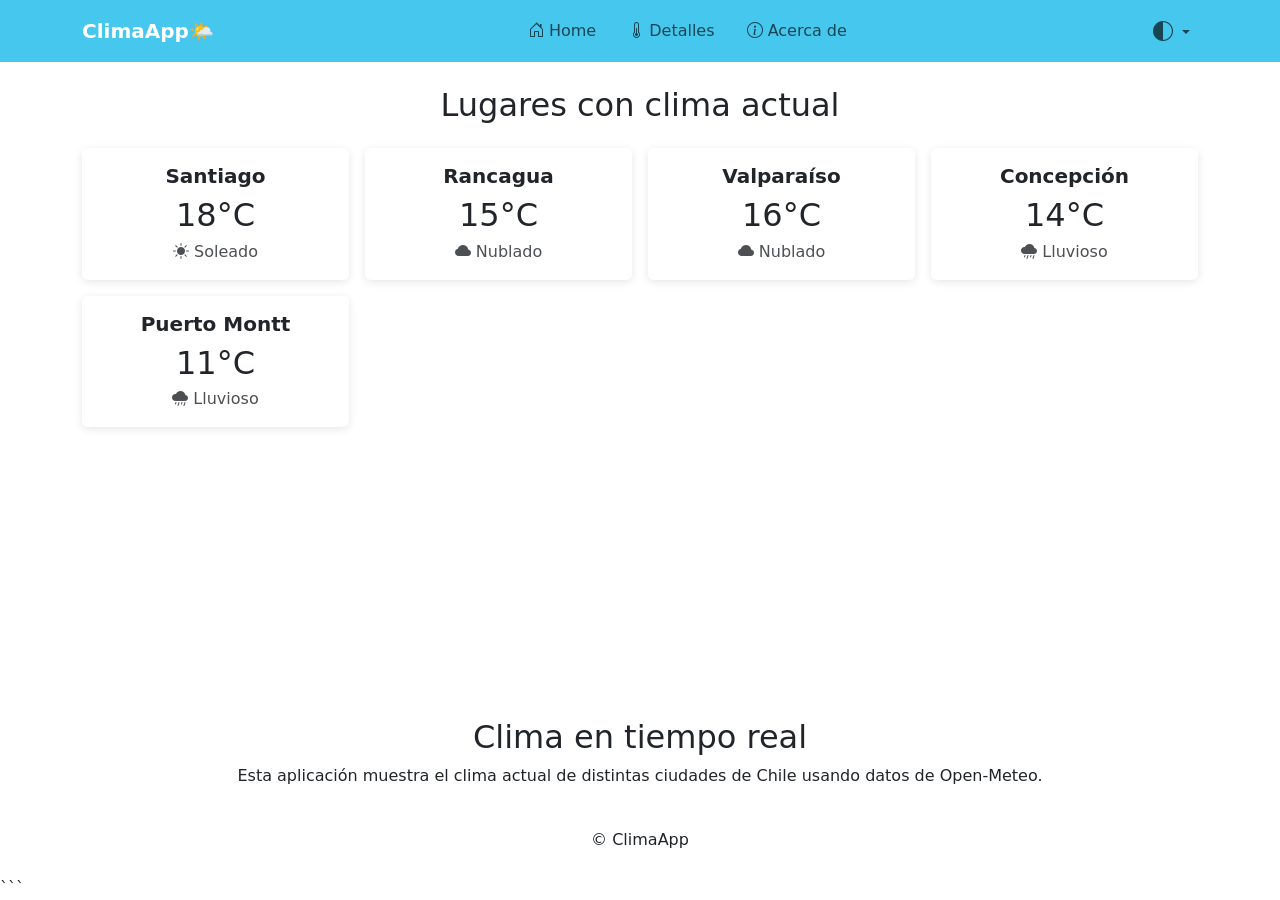
<file: index.html>
<!DOCTYPE html>
<html lang="es">

<head>
  <meta charset="UTF-8">
  <meta name="viewport" content="width=device-width, initial-scale=1.0">
  <title>App de Clima</title>

  <script>
    (function () {
      const savedTheme = localStorage.getItem("theme") || "light";
      document.documentElement.setAttribute("data-bs-theme", savedTheme);
    })();
  </script>

  <link href="https://cdn.jsdelivr.net/npm/bootstrap@5.3.8/dist/css/bootstrap.min.css" rel="stylesheet">

  <link rel="stylesheet"
    href="https://cdn.jsdelivr.net/npm/bootstrap-icons@1.11.3/font/bootstrap-icons.min.css">

  <script src="https://cdn.jsdelivr.net/npm/bootstrap@5.3.8/dist/js/bootstrap.bundle.min.js" defer></script>

  <script src="assets/data.js" defer></script>
  <script src="assets/main.js" defer></script>

  <link rel="stylesheet" href="scss/main.css">

</head>

<body class="d-flex flex-column min-vh-100">

  <header>

    <nav class="navbar navbar-expand-lg navbar-custom">

      <div class="container navbar__container">

        <a class="navbar-brand navbar__brand" href="index.html">
          ClimaApp🌤️
        </a>


        <button class="navbar-toggler" type="button" data-bs-toggle="collapse"
          data-bs-target="#navbarNav">

          <span class="navbar-toggler-icon"></span>

        </button>


        <div class="collapse navbar-collapse navbar__collapse" id="navbarNav">


          <ul class="navbar-nav mx-auto gap-3 navbar__nav">

            <li class="nav-item">
              <a class="nav-link" href="index.html">
                <i class="bi bi-house-door"></i> Home
              </a>
            </li>


            <li class="nav-item">
              <a class="nav-link" href="detalles.html">
                <i class="bi bi-thermometer-half"></i> Detalles
              </a>
            </li>


            <li class="nav-item">
              <a class="nav-link" href="acercade.html">
                <i class="bi bi-info-circle"></i> Acerca de
              </a>
            </li>


          </ul>


          <ul class="navbar-nav">

            <li class="nav-item dropdown">

              <a class="nav-link dropdown-toggle" data-bs-toggle="dropdown">
                <i class="bi bi-circle-half fs-5"></i>
              </a>


              <ul class="dropdown-menu dropdown-menu-end">

                <li>
                  <a class="dropdown-item" href="#" onclick="setTheme('dark')">
                    Modo Oscuro
                  </a>
                </li>


                <li>
                  <a class="dropdown-item" href="#" onclick="setTheme('light')">
                    Modo Claro
                  </a>
                </li>

              </ul>

            </li>

          </ul>


        </div>

      </div>

    </nav>

  </header>



  <main class="container py-4 flex-grow-1">

<h2 class="home-title mb-4">
    Lugares con clima actual
</h2>


    <div class="row g-3" id="cityGrid">

    </div>

</main>



  <section>

    <article class="text-center">

      <h2>
        Clima en tiempo real
      </h2>

      <p>
        Esta aplicación muestra el clima actual de distintas ciudades de Chile usando datos de Open-Meteo.
      </p>

    </article>

  </section>




  <footer class="text-center py-4 mt-auto">

    © ClimaApp

  </footer>



</body>

</html>
```
</file>
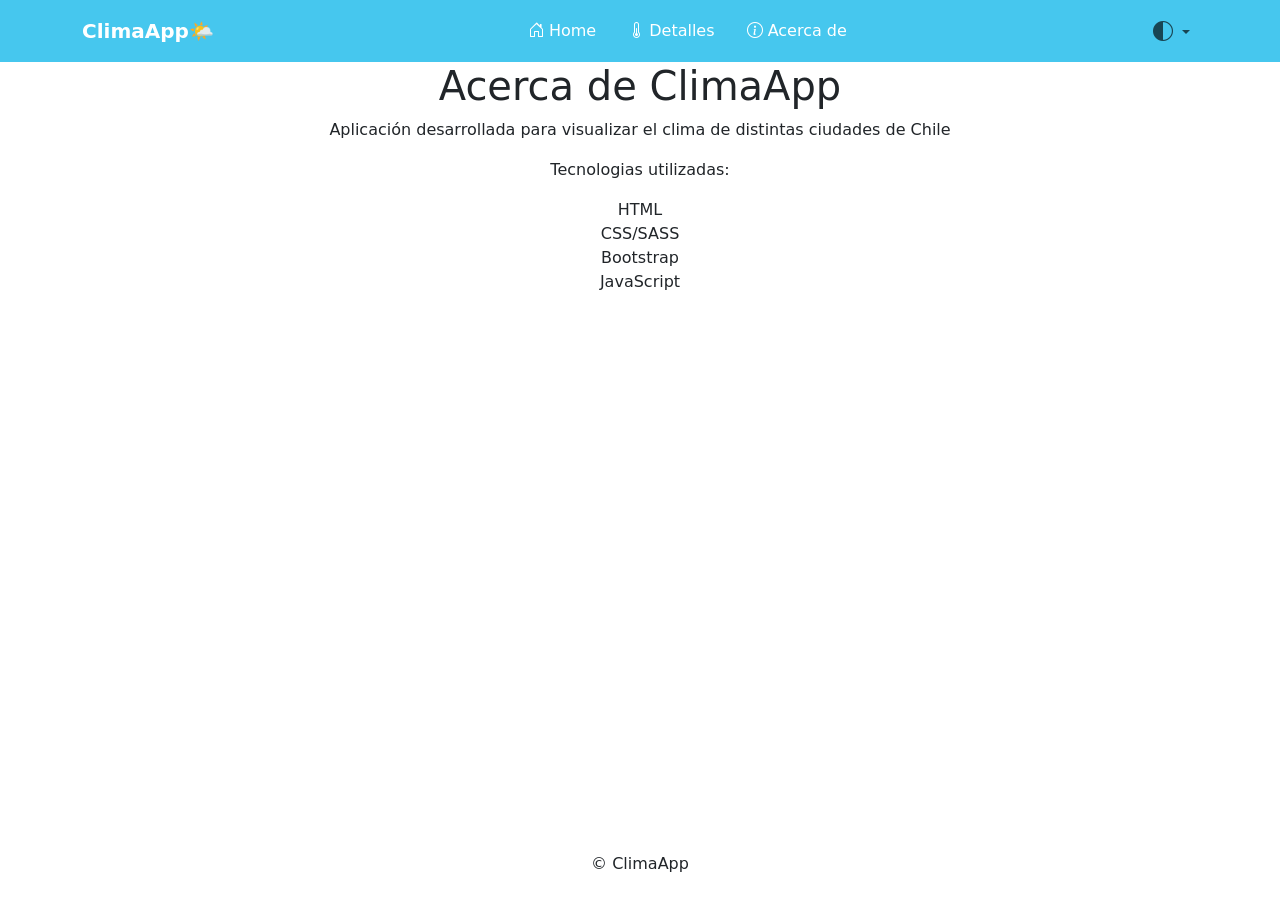
<file: acercade.html>
<!DOCTYPE html>
<html lang="es">

<head>
    <meta charset="UTF-8">
    <meta name="viewport" content="width=device-width, initial-scale=1.0">
    <title>Acerca de</title>
    <script>
        (function () {
            const savedTheme = localStorage.getItem("theme") || "light";
            document.documentElement.setAttribute("data-bs-theme", savedTheme);
        })();
    </script>
    <link href="https://cdn.jsdelivr.net/npm/bootstrap@5.3.8/dist/css/bootstrap.min.css" rel="stylesheet"
        integrity="sha384-sRIl4kxILFvY47J16cr9ZwB07vP4J8+LH7qKQnuqkuIAvNWLzeN8tE5YBujZqJLB" crossorigin="anonymous">
    <script src="https://cdn.jsdelivr.net/npm/bootstrap@5.3.8/dist/js/bootstrap.bundle.min.js"
        integrity="sha384-FKyoEForCGlyvwx9Hj09JcYn3nv7wiPVlz7YYwJrWVcXK/BmnVDxM+D2scQbITxI" crossorigin="anonymous"
        defer>
        </script>
    <link rel="stylesheet" href="https://cdn.jsdelivr.net/npm/bootstrap-icons@1.11.3/font/bootstrap-icons.min.css">
    <script src="assets/main.js" defer></script>
    <link rel="stylesheet" href="/scss/main.css">
</head>

<body class="d-flex flex-column min-vh-100">
    <header>
        <nav class="navbar navbar-expand-lg navbar-custom">
            <div class="container navbar__container">

                <!-- Brand -->
                <a class="navbar-brand navbar__brand" href="index.html">
                    ClimaApp🌤️
                </a>

                <!-- Toggle -->
                <button class="navbar-toggler" type="button" data-bs-toggle="collapse" data-bs-target="#navbarNav"
                    aria-controls="navbarNav" aria-expanded="false" aria-label="Toggle navigation">

                    <span class="navbar-toggler-icon"></span>
                </button>

                <!-- Menu -->
                <div class="collapse navbar-collapse navbar__collapse" id="navbarNav">

                    <ul class="navbar-nav mx-auto gap-3 navbar__nav">

                        <li class="nav-item navbar__item">
                            <a class="nav-link navbar__link" href="index.html">
                                <i class="bi bi-house-door"></i> Home
                            </a>
                        </li>

                        <li class="nav-item navbar__item">
                            <a class="nav-link navbar__link" href="detalles.html">
                                <i class="bi bi-thermometer-half"></i> Detalles
                            </a>
                        </li>

                        <li class="nav-item navbar__item">
                            <a class="nav-link navbar__link" href="acercade.html">
                                <i class="bi bi-info-circle"></i> Acerca de
                            </a>
                        </li>

                    </ul>

                    <!-- Theme -->
                    <ul class="navbar-nav navbar__theme">
                        <li class="nav-item dropdown">

                            <a class="nav-link dropdown-toggle" data-bs-toggle="dropdown">
                                <i class="bi bi-circle-half fs-5"></i>
                            </a>

                            <ul class="dropdown-menu dropdown-menu-end">
                                <li><a class="dropdown-item" href="#" onclick="setTheme('dark')">Modo Oscuro</a></li>
                                <li><a class="dropdown-item" href="#" onclick="setTheme('light')">Modo Claro</a></li>
                            </ul>

                        </li>
                    </ul>

                </div>
            </div>
        </nav>
    </header>
    <main class="text-center">
    <h1>Acerca de ClimaApp</h1>

    <p>
        Aplicación desarrollada para visualizar el clima de distintas ciudades de Chile
    </p>

    <p>
        Tecnologias utilizadas:
    </p>
    <ul class="u-list-center">
        <li>HTML</li>
        <li>CSS/SASS</li>
        <li>Bootstrap</li>
        <li>JavaScript</li>
    </ul>
    </main>


    <footer class="text-center py-4 mt-auto">
        © ClimaApp
    </footer>

</body>

</html>
</file>
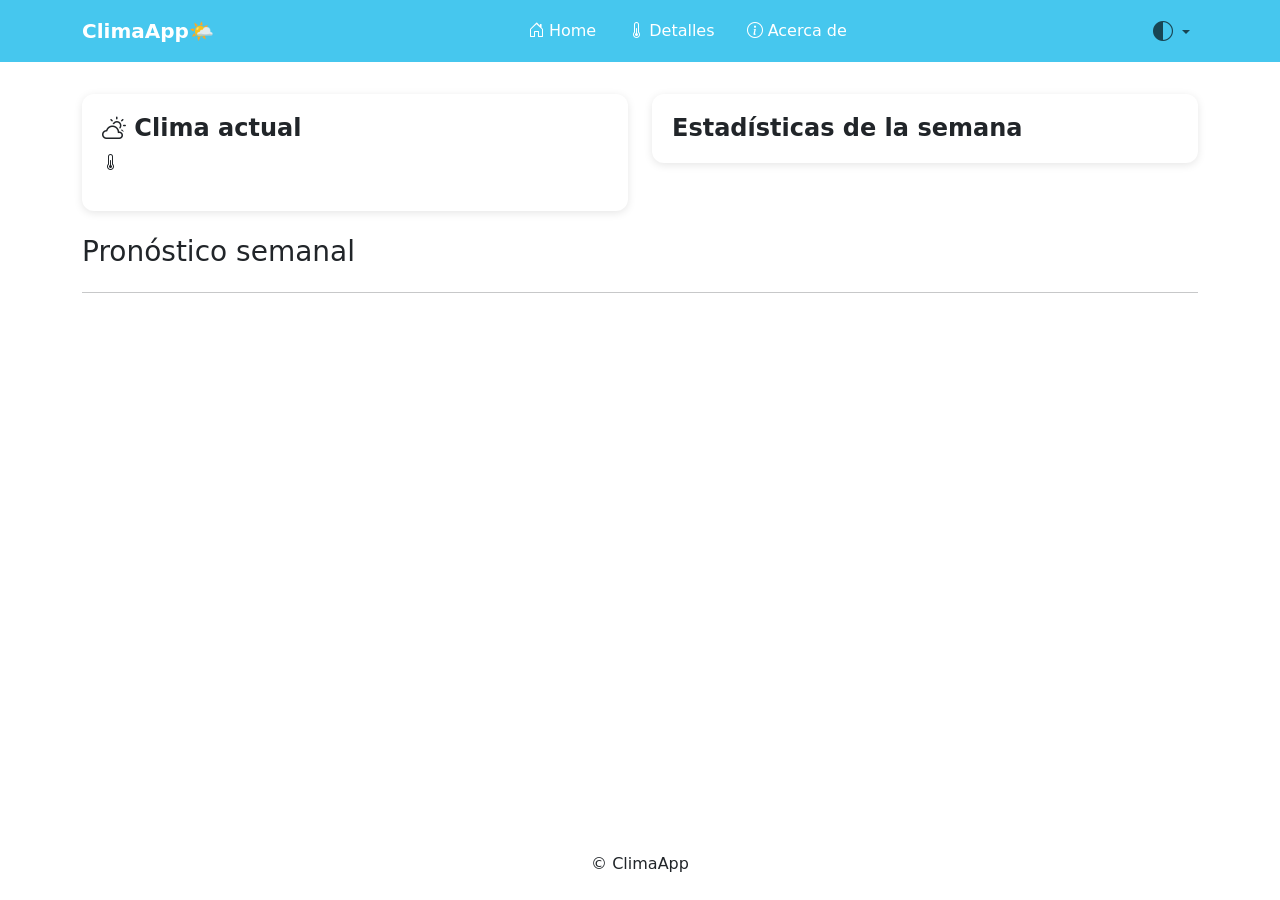
<file: detalles.html>
<!DOCTYPE html>
<html lang="es">

<head>
    <meta charset="UTF-8">
    <meta name="viewport" content="width=device-width, initial-scale=1.0">
    <title>Detalles</title>
    <script>
        (function () {
            const savedTheme = localStorage.getItem("theme") || "light";
            document.documentElement.setAttribute("data-bs-theme", savedTheme);
        })();
    </script>
    <link href="https://cdn.jsdelivr.net/npm/bootstrap@5.3.8/dist/css/bootstrap.min.css" rel="stylesheet"
        integrity="sha384-sRIl4kxILFvY47J16cr9ZwB07vP4J8+LH7qKQnuqkuIAvNWLzeN8tE5YBujZqJLB" crossorigin="anonymous">
    <script src="https://cdn.jsdelivr.net/npm/bootstrap@5.3.8/dist/js/bootstrap.bundle.min.js"
        integrity="sha384-FKyoEForCGlyvwx9Hj09JcYn3nv7wiPVlz7YYwJrWVcXK/BmnVDxM+D2scQbITxI" crossorigin="anonymous"
        defer>
        </script>
    <link rel="stylesheet" href="https://cdn.jsdelivr.net/npm/bootstrap-icons@1.11.3/font/bootstrap-icons.min.css">
    <script src="assets/data.js" defer></script>
    <script src="assets/main.js" defer></script>
    <link rel="stylesheet" href="/scss/main.css">
</head>

<body class="d-flex flex-column min-vh-100">
    <header>
        <nav class="navbar navbar-expand-lg navbar-custom">
            <div class="container navbar__container">

                <!-- Brand -->
                <a class="navbar-brand navbar__brand" href="index.html">
                    ClimaApp🌤️
                </a>

                <!-- Toggle -->
                <button class="navbar-toggler" type="button" data-bs-toggle="collapse" data-bs-target="#navbarNav"
                    aria-controls="navbarNav" aria-expanded="false" aria-label="Toggle navigation">

                    <span class="navbar-toggler-icon"></span>
                </button>

                <!-- Menu -->
                <div class="collapse navbar-collapse navbar__collapse" id="navbarNav">

                    <ul class="navbar-nav mx-auto gap-3 navbar__nav">

                        <li class="nav-item navbar__item">
                            <a class="nav-link navbar__link" href="index.html">
                                <i class="bi bi-house-door"></i> Home
                            </a>
                        </li>

                        <li class="nav-item navbar__item">
                            <a class="nav-link navbar__link" href="detalles.html">
                                <i class="bi bi-thermometer-half"></i> Detalles
                            </a>
                        </li>

                        <li class="nav-item navbar__item">
                            <a class="nav-link navbar__link" href="acercade.html">
                                <i class="bi bi-info-circle"></i> Acerca de
                            </a>
                        </li>

                    </ul>

                    <!-- Theme -->
                    <ul class="navbar-nav navbar__theme">
                        <li class="nav-item dropdown">

                            <a class="nav-link dropdown-toggle" data-bs-toggle="dropdown">
                                <i class="bi bi-circle-half fs-5"></i>
                            </a>

                            <ul class="dropdown-menu dropdown-menu-end">
                                <li><a class="dropdown-item" href="#" onclick="setTheme('dark')">Modo Oscuro</a></li>
                                <li><a class="dropdown-item" href="#" onclick="setTheme('light')">Modo Claro</a></li>
                            </ul>

                        </li>
                    </ul>

                </div>
            </div>
        </nav>
    </header>



    <main class="container py-4 flex-grow-1">

        <h2 id="cityName"></h2>

        <div class="row mb-4">
            <div class="col-md-6">
                <div class="weather-card">

                    <h4 class="weather-card__title">
                        <i class="bi bi-cloud-sun"></i>
                        Clima actual
                    </h4>


                    <h1 id="temp" class="weather-card__temperature"></h1>


                    <p class="weather-card__status">
                        <i class="bi bi-thermometer-half"></i>
                        <span id="estado"></span>
                    </p>

                </div>
            </div>

<div class="col-md-6">

    <div class="statistics-card">

        <h4 class="statistics-card__title">
            Estadísticas de la semana
        </h4>


        <div id="estadisticas" class="row g-3">

        </div>

    </div>

</div>
        </div>

        <h3>Pronóstico semanal</h3>

        <div class="row" id="pronostico"></div>

        <hr>



    </main>

    <footer class="text-center py-4 mt-auto">
        © ClimaApp
    </footer>



</body>

</html>
</file>
<file: scss/main.css>
.navbar__container {
  display: flex;
  align-items: center;
}

.city-grid__item {
  width: 100%;
}

.navbar {
  background-color: #46c7ee;
  color: white;
  transition: background-color 0.3s ease;
}

.navbar__brand {
  color: white !important;
  text-decoration: none;
  font-weight: 600;
}

.navbar__link {
  position: relative;
  font-weight: 500;
  transition: all 0.2s ease;
  padding: 8px 16px;
  border-radius: 8px;
  color: inherit;
}
.navbar__link:hover {
  background-color: rgba(255, 255, 255, 0.2);
  transform: translateY(-1px);
}

[data-bs-theme=dark] .navbar {
  background-color: #1f2937;
  box-shadow: 0 2px 10px rgba(0, 0, 0, 0.3);
}

.city-card {
  background-color: var(--bs-body-bg);
  padding: 16px;
  transition: transform 0.2s ease;
  box-shadow: 0 2px 8px rgba(0, 0, 0, 0.1);
}
.city-card:hover {
  transform: translateY(-5px);
}
.city-card__title {
  font-weight: 600;
  margin-bottom: 8px;
}
.city-card__icon {
  display: block;
  margin: 10px 0;
}
.city-card__temp {
  font-size: 2rem;
  margin: 5px 0;
}
.city-card__status {
  opacity: 0.8;
  margin: 0;
}

.weather-card {
  background-color: var(--bs-body-bg);
  border-radius: 12px;
  padding: 20px;
  box-shadow: 0 2px 8px rgba(0, 0, 0, 0.1);
}
.weather-card__title {
  font-weight: 600;
}
.weather-card__temperature {
  font-size: 3rem;
  font-weight: bold;
}

.statistics-card {
  background-color: var(--bs-body-bg);
  border-radius: 12px;
  padding: 20px;
  box-shadow: 0 2px 8px rgba(0, 0, 0, 0.1);
}
.statistics-card__title {
  font-weight: 600;
  margin-bottom: 1rem;
}
.statistics-card__item {
  padding: 10px;
  border-radius: 8px;
  background-color: rgba(0, 0, 0, 0.05);
  text-align: center;
}
.statistics-card__item h5 {
  font-size: 0.9rem;
  margin-bottom: 5px;
}
.statistics-card__item p {
  font-size: 1.4rem;
  font-weight: bold;
  margin: 0;
}
.statistics-card__summary {
  margin-top: 1rem;
  font-weight: 600;
  text-align: center;
}

.forecast-card {
  background-color: var(--bs-body-bg);
  border-radius: 12px;
  padding: 1rem;
  text-align: center;
  height: 100%;
  box-shadow: 0 2px 8px rgba(0, 0, 0, 0.1);
  transition: transform 0.2s ease;
}
.forecast-card:hover {
  transform: translateY(-5px);
}
.forecast-card__day {
  font-weight: 700;
  margin-bottom: 10px;
}
.forecast-card__icon {
  font-size: 2.5rem;
  margin: 10px 0;
}
.forecast-card__status {
  opacity: 0.8;
  margin-bottom: 10px;
}
.forecast-card__temperature {
  font-size: 1.1rem;
}
.forecast-card__temperature .min {
  opacity: 0.7;
}
.forecast-card__temperature .max {
  font-weight: bold;
}

.text-center {
  text-align: center;
}

.shadow-sm {
  box-shadow: 0 2px 8px rgba(0, 0, 0, 0.1);
}

.rounded {
  border-radius: 12px;
}

.cursor-pointer {
  cursor: pointer;
}

.u-list-center {
  list-style: none;
  padding: 0;
  margin: 0;
  text-align: center;
}

.home-title {
  text-align: center;
  margin-bottom: 2rem;
}/*# sourceMappingURL=main.css.map */
</file>
